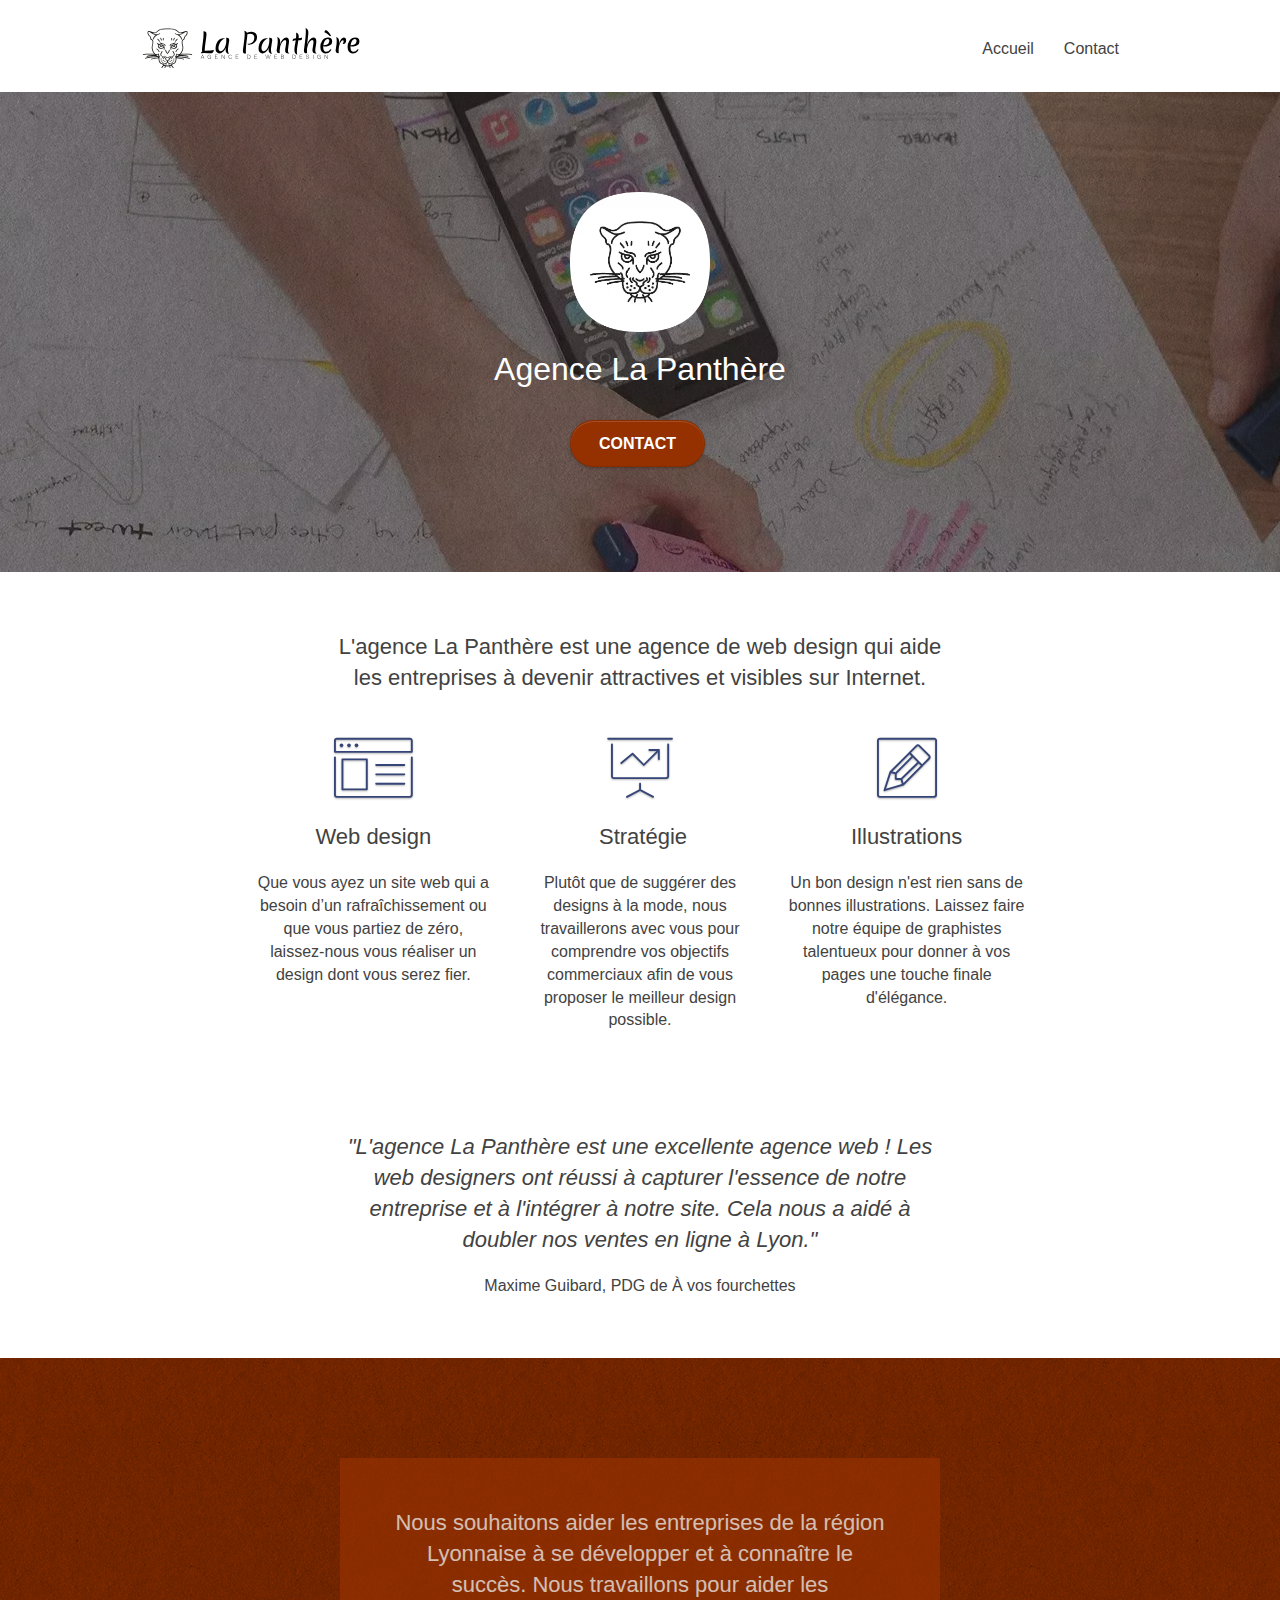
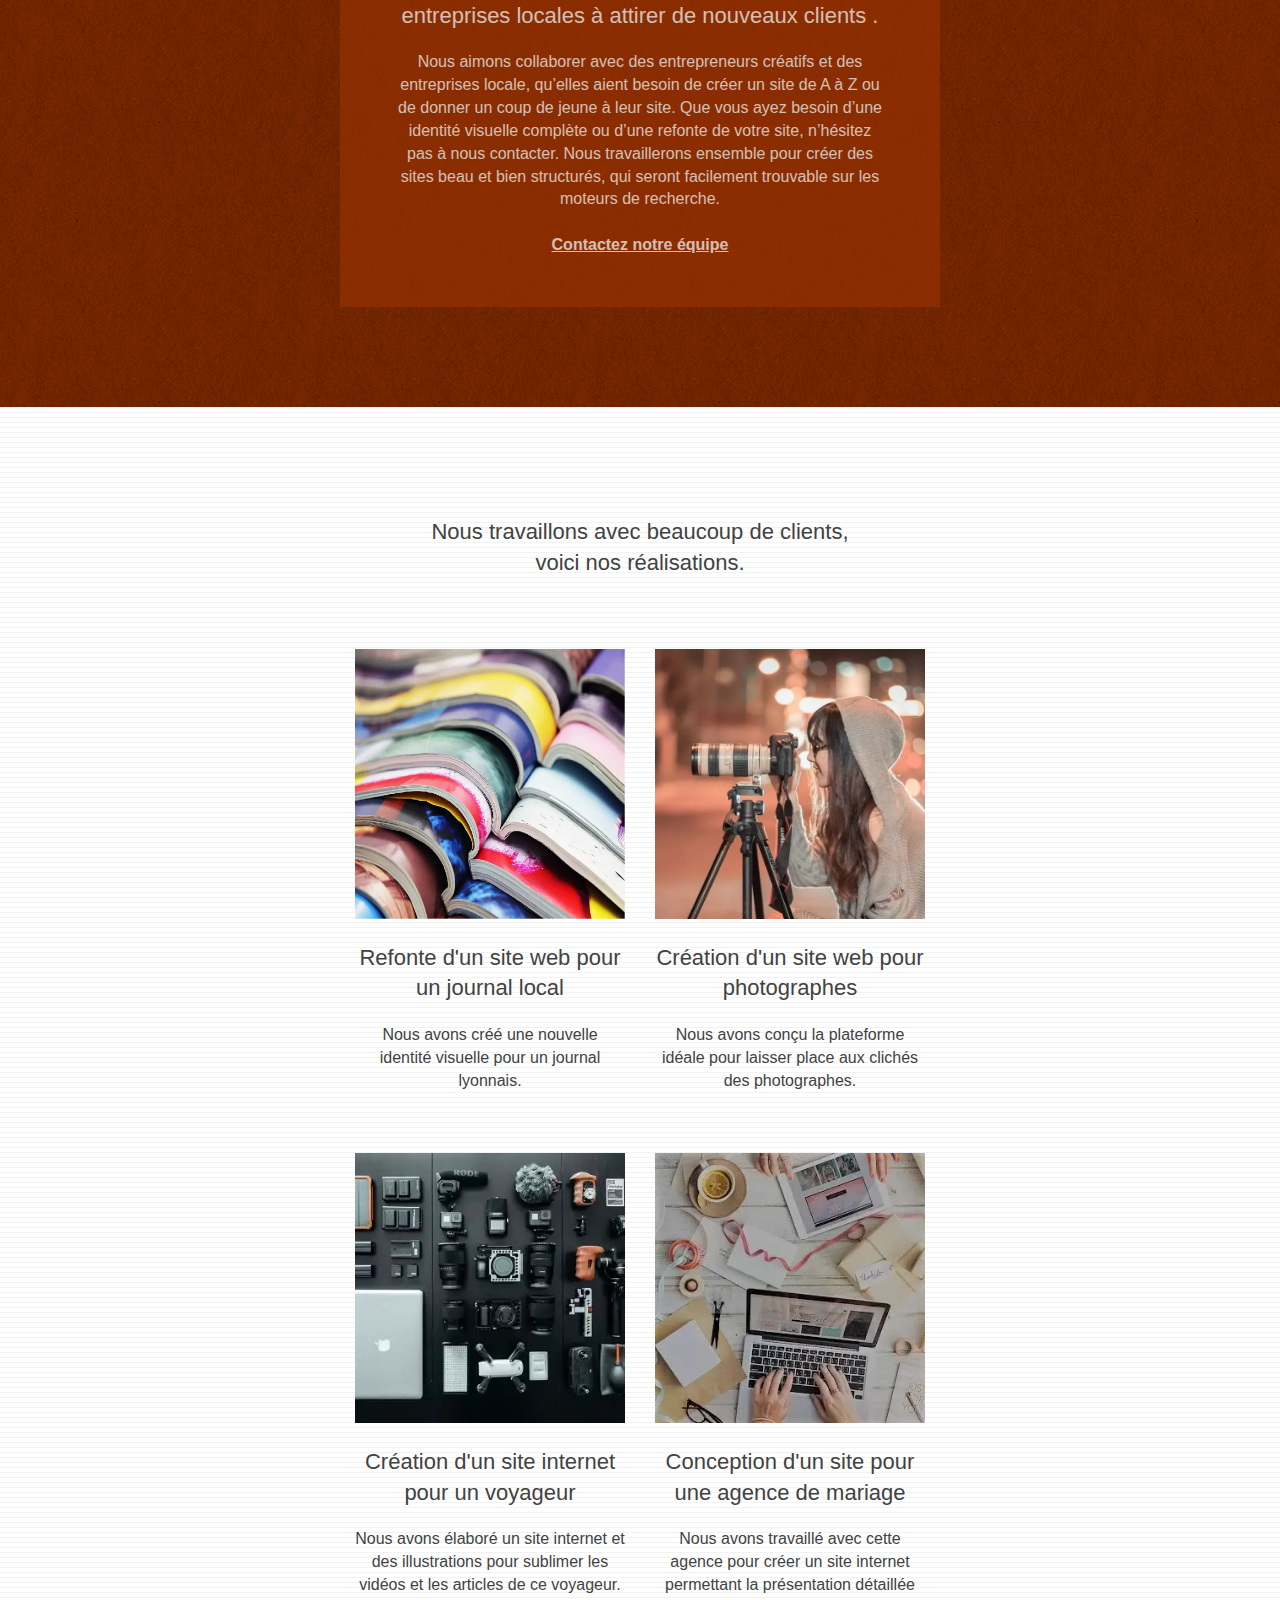
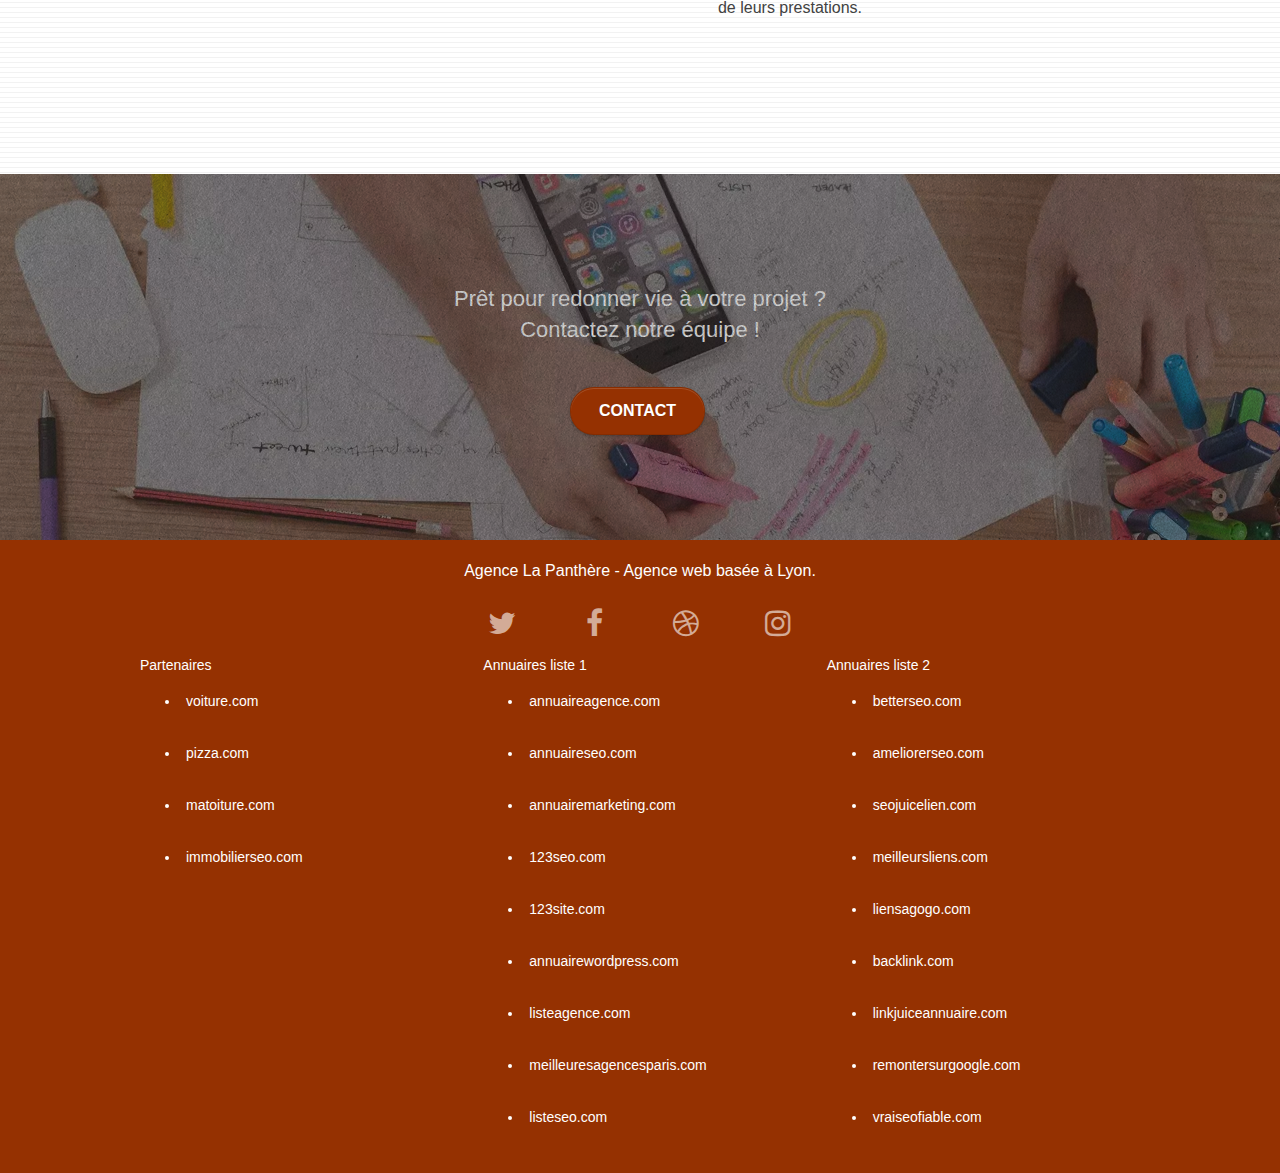
<file: index.html>
<!doctype html>
<html lang="fr">
<head>
    <meta charset="utf-8">
    <meta name="keywords" content="seo, google, site web, site internet, agence design paris, agence design, agence design,agence design,agence design,agence design,agence design,agence design,agence design,agence design">
    <meta name="description" content="L'agence La Panthère est une agence de web design qui aide les entreprises à devenir attractives et visibles sur Internet.">
    <meta name="viewport" content="width=device-width, initial-scale=1.0, viewport-fit=cover">
    <link rel="shortcut icon" type="image/png" href="favicon.jpg">
    
	<link rel="stylesheet preload" as="style" type="text/css" href="./css/bootstrap.min.css">
	<link rel="stylesheet preload" as="style" type="text/css" href="style.css">
	<link rel="stylesheet" type="text/css" href="./css/font-awesome.css">
	<link rel="stylesheet" type="text/css" href="./css/et-line.css">
	
    <script src="https://ajax.googleapis.com/ajax/libs/jquery/2.2.4/jquery.min.js" defer></script>
	<script src="https://cdnjs.cloudflare.com/ajax/libs/twitter-bootstrap/3.4.1/js/bootstrap.min.js" defer integrity="sha512-oBTprMeNEKCnqfuqKd6sbvFzmFQtlXS3e0C/RGFV0hD6QzhHV+ODfaQbAlmY6/q0ubbwlAM/nCJjkrgA3waLzg==" crossorigin="anonymous" referrerpolicy="no-referrer"></script>
	<script src="./js/blocs.min.js" defer></script>
	<script src="./js/jquery.touchSwipe.min.js" defer></script>
	<script src="./js/gmaps.min.js" defer></script>

    <title>La Panthère</title>
    
<!-- Analytics -->
 
<!-- Analytics END -->
    
</head>
<body>
<!-- Principal conteneur -->
<main class="page-container">
    
<!-- bloc-0 -->
<header class="bloc bgc-white l-bloc " id="bloc-0">
	<div class="container bloc-sm">

		<nav class="navbar row">
			<div class="navbar-header">
				<a aria-label="logo page accueil" class="navbar-brand" href="index.html"><img src="img/agence-la-panthere-monochrome.svg" alt="paris web design logo agence web meilleure agence" width="220" height="40" /></a>
				<button id="nav-toggle" type="button" class="ui-navbar-toggle navbar-toggle" data-toggle="collapse" data-target=".navbar-1">
					<span class="sr-only">Toggle navigation</span><span class="icon-bar"></span><span class="icon-bar"></span><span class="icon-bar"></span>
				</button>
			</div>
			<div class="collapse navbar-collapse navbar-1 special-dropdown-nav">
				<ul class="site-navigation nav navbar-nav">
					<li>
						<a tabindex="0" aria-label="page principal" href="index.html">Accueil</a>
					</li>
					<li>
						<a tabindex="0" aria-label="page contact" href="page2.html">Contact</a>
					</li>
				</ul>
			</div>
		</nav>
	</div>
</header>
<!-- bloc-0 END -->

<!-- bloc-1-presentation -->
<section class="bloc bgc-dark-slate-blue bg-banniere d-bloc bg-t-edge bloc-bg-texture texture-paper b-parallax" id="bloc-1-hero">
	<div class="container bloc-lg">
		<div class="row tight-width-whitespace">
			<div class="col-sm-12">
				<img src="img/logo.webp" class="center-block image-resize-mode" width="140" height="140" alt="Agence La Panthère, agence web paris, création logo paris" />
				<h1 class="text-center hero-bloc-text tc-white ">
					Agence La Panthère
				</h1>
				<div class="text-center">
					<a tabindex="0" aria-label="page contact" href="page2.html" class="btn btn-lg btn-clean btn-rd cta-hero btn-atomic-tangerine" id="cta-hero">Contact</a>
				</div>
			</div>
		</div>
	</div>
</section>
<!-- bloc-1-presentation END -->

<!-- bloc-2-services -->
<div class="bloc bgc-white l-bloc" id="bloc-2-services">
	<article class="container bloc-md">
		<div class="row">
			<div class="col-sm-12 text-center">
				<h2 tabindex="0" class="mg-md text-center">L'agence La Panthère est une agence de web design qui aide<br> les entreprises à devenir attractives et visibles sur Internet.</h2>
			</div>
		</div>
		<div class="row voffset-lg med-width-whitespace">
			<div class="col-sm-4">
				<div class="text-center">
					<span class="et-icon-browser sm-shadow icon-dark-slate-blue icons icon-lg"></span>
				</div>
				<h2 class="mg-md text-center">
					Web design
				</h2>
				<p class="text-center ">
					Que vous ayez un site web qui a besoin d&rsquo;un rafraîchissement ou que vous partiez de zéro, laissez-nous vous réaliser un design dont vous serez fier.
				</p>
			</div>
			<div class="col-sm-4">
				<div class="text-center">
					<span class="et-icon-presentation sm-shadow icon-dark-slate-blue icons icon-lg"></span>
				</div>
				<h2 class="mg-md text-center">
					&nbsp;Stratégie
				</h2>
				<p class="text-center ">
					Plutôt que de suggérer des designs à la mode, nous travaillerons avec vous pour comprendre vos objectifs commerciaux afin de vous proposer le meilleur design possible.<br>
				</p>
			</div>
			<div class="col-sm-4">
				<div class="text-center">
					<span class="et-icon-edit sm-shadow icon-dark-slate-blue icons icon-lg"></span>
				</div>
				<h2 class="mg-md text-center">
					Illustrations
				</h2>
				<p class="text-center ">
					Un bon design n'est rien sans de bonnes illustrations. Laissez faire notre équipe de graphistes talentueux pour donner à vos pages une touche finale d'élégance.
				</p>
			</div>
		</div>
		<div class="row voffset-lg voffset">
			<div class="col-xs-12 col-md-8 col-md-offset-2 text-center">
				<h2 tabindex="0" class="mg-md text-center"><i>"L'agence La Panthère est une excellente agence web ! Les <br> web designers ont réussi à capturer l'essence de notre <br> entreprise et à l'intégrer à notre site. Cela nous a aidé à <br> doubler nos ventes en ligne à Lyon."</i></h2>
				<p class="text-center">Maxime Guibard, PDG de À vos fourchettes</p>
			</div>
		</div>
	</article>
</div>
<!-- bloc-2-services END -->

<!-- bloc-3-what-i-do -->
<div class="bloc tc-white bgc-atomic-tangerine bg-presentation d-bloc bloc-bg-texture texture-paper b-parallax" id="bloc-3-what-i-do">
	<article class="container bloc-lg">
		<div class="row tight-width-whitespace black-background">
			<div class="col-sm-12">
				<h2 tabindex="0" class="mg-md text-center tc-white">
					Nous souhaitons aider les entreprises de la région Lyonnaise à se développer et à connaître le succès. Nous travaillons pour aider les entreprises locales à attirer de nouveaux clients .<br>
				</h2>
				<p class="text-center white">
					Nous aimons collaborer avec des entrepreneurs créatifs et des entreprises locale, qu’elles aient besoin de créer un site de A à Z ou de donner un coup de jeune à leur site. Que vous ayez besoin d’une identité visuelle complète ou d’une refonte de votre site, n’hésitez pas à nous contacter. Nous travaillerons ensemble pour créer des sites beau et bien structurés, qui seront facilement trouvable sur les moteurs de recherche. <br><br><a tabindex="0" aria-label="page contact" class="ltc-white bold-link" href="page2.html">Contactez notre équipe</a><br>
				</p>
			</div>
		</div>
	</article>
</div>
<!-- bloc-3-what-i-do END -->

<!-- bloc-4-portfolio -->
<div class="bloc bgc-white bg-lines-h2-bg bg-repeat l-bloc" id="bloc-4-portfolio">
	<article class="container bloc-lg">
		<div class="row">
			<div class="col-sm-12 text-center">
				<h2 tabindex="0" class="mg-md text-center">Nous travaillons avec beaucoup de clients, <br> voici nos réalisations.</h2>
			</div>
		</div>
		<div class="row tight-width-whitespace portfolio-row">
			<div class="col-sm-6">
				<a tabindex="0" aria-label="img1" href="#" data-lightbox="img/1.webp" data-gallery-id="gallery-1" data-caption="Refonte d'un site web pour un journal local" data-frame="snapshot-lb"><img src="img/1.webp" width="1000" height="1000" alt="paris web design logo agence web meilleure agence et refonte site web journal" class="img-responsive portfolio-thumb" /></a>
				<h2 class="mg-md text-center">
					Refonte d'un site web pour un journal local
				</h2>
				<p class="text-center">
					Nous avons créé une nouvelle identité visuelle pour un journal lyonnais.
				</p>
			</div>
			<div class="col-sm-6">
				<a tabindex="0" aria-label="img2" href="#" data-lightbox="img/2.webp" data-gallery-id="gallery-1" data-caption="Création d'un site web pour photographes" data-frame="snapshot-lb"><img src="img/2.webp" width="1000" height="1000" class="img-responsive portfolio-thumb" alt="paris web design logo agence web meilleure agence, Création d'un site web pour photographes" /></a>
				<h2 class="mg-md text-center">
					Création d'un site web pour photographes
				</h2>
				<p class="text-center">
					Nous avons conçu la plateforme idéale pour laisser place aux clichés des photographes.
				</p>
			</div>
		</div>
		<div class="row tight-width-whitespace portfolio-row">
			<div class="col-sm-6">
				<a tabindex="0" aria-label="img3" href="#" data-lightbox="img/3.webp" data-gallery-id="gallery-1" data-caption="Création d'un site internet pour un voyageur" data-frame="snapshot-lb"><img src="img/3.webp" width="1000" height="1000" class="img-responsive portfolio-thumb" alt="paris web design logo agence web meilleure agence, Création d'un site web pour voyageur"/></a>
				<h2 class="mg-md text-center">
					Création d'un site internet pour un voyageur
				</h2>
				<p class="text-center">
					Nous avons élaboré un site internet et des illustrations pour sublimer les vidéos et les articles de ce voyageur.
				</p>
			</div>
			<div class="col-sm-6">
				<a tabindex="0" aria-label="img4" href="#" data-lightbox="img/4.webp" data-gallery-id="gallery-1" data-caption="Conception d'un site pour une agence de mariage" data-frame="snapshot-lb"><img src="img/4.webp" width="1000" height="1000" class="img-responsive portfolio-thumb" alt="paris web design logo agence web meilleure agence, Création d'un site web pour agence de mariage" /></a>
				<h2 class="mg-md text-center">
					Conception d'un site pour une agence de mariage
				</h2>
				<p class="text-center">
					Nous avons travaillé avec cette agence pour créer un site internet permettant la présentation détaillée de leurs prestations.
				</p>
			</div>
		</div>
	</article>
</div>
<!-- bloc-4-portfolio END -->

<!-- bloc-5-cta -->
<div class="bloc bgc-dark-slate-blue bg-banniere d-bloc bloc-bg-texture texture-paper" id="bloc-5-cta">
	<article class="container bloc-lg">
		<div class="row">
			<h2 tabindex="0" class="mg-md text-center tc-white">
				Prêt pour redonner vie à votre projet ?<br>Contactez notre équipe !
			</h2>
			<div class="col-sm-12 text-center">
				<a tabindex="0" aria-label="Page Contact" href="page2.html" class="btn btn-atomic-tangerine btn-clean btn-rd btn-lg cta-hero">Contact</a>
			</div>
		</div>
	</article>
</div>
<!-- bloc-5-cta END -->

<!-- Footer - bloc-8 -->
<footer class="bloc bgc-atomic-tangerine d-bloc" id="bloc-8">
	<div class="container bloc-sm">
		<div class="row">
			<div class="col-sm-12">
				<p tabindex="0" class="text-center white">
					Agence La Panthère - Agence web basée à Lyon.<br>
				</p>
				<div class="row row-no-gutters social">
					<div class="col-sm-3">
						<div class="text-center">
							<a tabindex="0" class="social" aria-label="twitter" href="twitter.com"><span class="fa fa-twitter icon-md"></span></a>
						</div>
					</div>
					<div class="col-sm-3">
						<div class="text-center">
							<a tabindex="0" class="social" aria-label="facebook" href="facebook.com"><span class="fa fa-facebook icon-md"></span></a>
						</div>
					</div>
					<div class="col-sm-3">
						<div class="text-center">
							<a tabindex="0" class="social" aria-label="dribbble" href="dribbble.com"><span class="fa fa-dribbble icon-md"></span></a>
						</div>
					</div>
					<div class="col-sm-3">
						<div class="text-center">
							<a tabindex="0" class="social" aria-label="instagram" href="instagram.com"><span class="fa fa-instagram icon-md"></span></a>
						</div>
					</div>
				</div>
				<div class="row">
					<div class="col-sm-4">
						Partenaires
						<ul>
							<li tabindex="0" class="padding"><a class="white" aria-label="voiture" href="voiture.com">voiture.com</a></li>
							<li tabindex="0" class="padding"><a class="white" aria-label="pizza" href="pizza.com">pizza.com</a></li>
							<li tabindex="0" class="padding"><a class="white" aria-label="matoiture" href="matoiture.com">matoiture.com</a></li>
							<li tabindex="0" class="padding"><a class="white" aria-label="immobilierseo" href="immobilierseo.com">immobilierseo.com</a></li>
						</ul>		
					</div>
					<div class="col-sm-4">
						Annuaires liste 1
						<ul>
							<li tabindex="0" class="padding"><a class="white" aria-label="annuaireagence" href="annuaireagence.com">annuaireagence.com</a></li>
							<li tabindex="0" class="padding"><a class="white" aria-label="annuaireseo" href="annuaireseo.com">annuaireseo.com</a></li>
							<li tabindex="0" class="padding"><a class="white" aria-label="annuairemarketing" href="annuairemarketing.com">annuairemarketing.com</a></li>
							<li tabindex="0" class="padding"><a class="white" aria-label="123seoture" href="123seoture.com">123seo.com</a></li>
							<li tabindex="0" class="padding"><a class="white" aria-label="123site" href="123site.com">123site.com</a></li>
							<li tabindex="0" class="padding"><a class="white" aria-label="annuairewordpress" href="annuairewordpress.com">annuairewordpress.com</a></li>
							<li tabindex="0" class="padding"><a class="white" aria-label="listeagence" href="listeagence.com">listeagence.com</a></li>
							<li tabindex="0" class="padding"><a class="white" aria-label="meilleuresagencesparis" href="meilleuresagencesparis.com">meilleuresagencesparis.com</a></li>
							<li tabindex="0" class="padding"><a class="white" aria-label="listeseo" href="listeseo.com">listeseo.com</a></li>
						</ul>
					</div>
					<div class="col-sm-4">
						Annuaires liste 2
						<ul>
							<li tabindex="0" class="padding"><a class="white" aria-label="betterseo" href="betterseo.com">betterseo.com</a></li>
							<li tabindex="0" class="padding"><a class="white" aria-label="ameliorerseo" href="ameliorerseo.com">ameliorerseo.com</a></li>
							<li tabindex="0" class="padding"><a class="white" aria-label="seojuicelien" href="seojuicelien.com">seojuicelien.com</a></li>
							<li tabindex="0" class="padding"><a class="white" aria-label="meilleursliens" href="meilleursliens.com">meilleursliens.com</a></li>
							<li tabindex="0" class="padding"><a class="white" aria-label="liensagogo" href="liensagogo.com">liensagogo.com</a></li>
							<li tabindex="0" class="padding"><a class="white" aria-label="backlink" href="backlink.com">backlink.com</a></li>
							<li tabindex="0" class="padding"><a class="white" aria-label="linkjuiceannuaire" href="linkjuiceannuaire.com">linkjuiceannuaire.com</a></li>
							<li tabindex="0" class="padding"><a class="white" aria-label="remontersurgoogle" href="remontersurgoogle.com">remontersurgoogle.com</a></li>
							<li tabindex="0" class="padding"><a class="white" aria-label="vraiseofiable" href="vraiseofiable.com">vraiseofiable.com</a></li>
						</ul>
					</div>
				</div>
			</div>
		</div>
	</div>
</footer>
<!-- Footer - bloc-8 END -->

</main>
<!-- Principal conteneur END -->
    

</body>
</html>
</file>
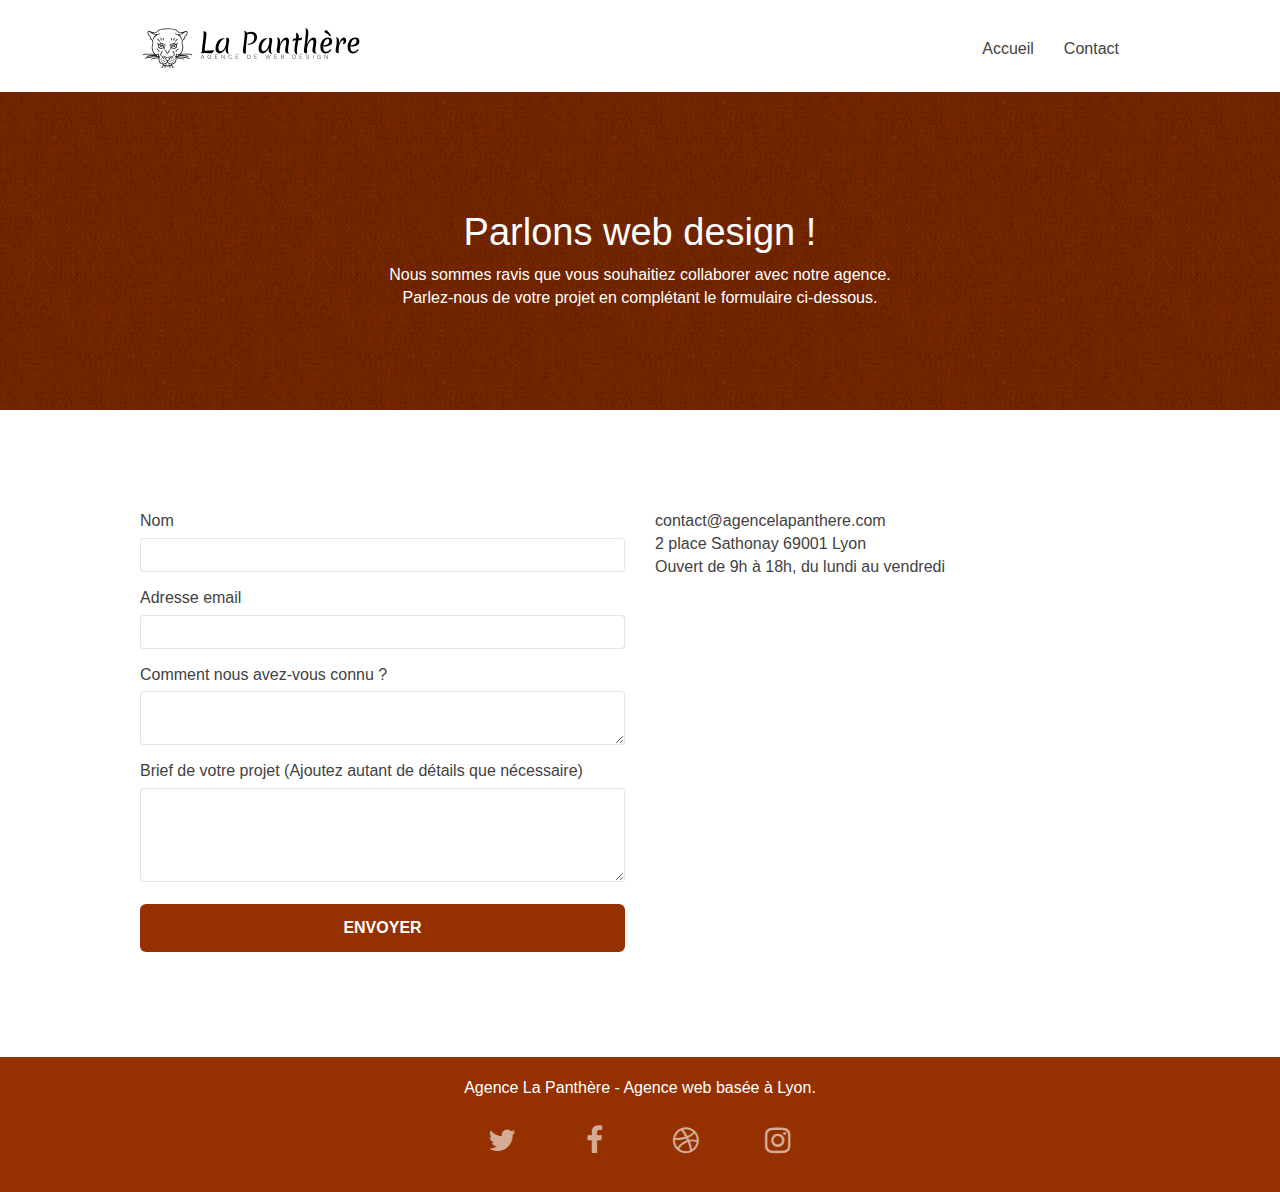
<file: page2.html>
<!doctype html>
<html lang="fr">
<head>
    <meta charset="utf-8">
    <meta name="keywords" content="seo, google, site web, site internet, agence design paris, agence design, agence design,agence design,agence design,agence design,agence design,agence design,agence design,agence design">
    <meta name="description" content="L'agence La Panthère est une agence de web design qui aide les entreprises à devenir attractives et visibles sur Internet.">
    <meta name="viewport" content="width=device-width, initial-scale=1.0, viewport-fit=cover">
    <link rel="shortcut icon" type="image/png" href="favicon.jpg">
    
	<link rel="stylesheet preload" as="style" type="text/css" href="./css/bootstrap.min.css">
	<link rel="stylesheet preload" as="style" type="text/css" href="style.css">
	<link rel="stylesheet" type="text/css" href="./css/font-awesome.css">
	<link rel="stylesheet" type="text/css" href="./css/et-line.css">	
    
    <script src="https://ajax.googleapis.com/ajax/libs/jquery/2.2.4/jquery.min.js" defer></script>
	<script src="https://cdnjs.cloudflare.com/ajax/libs/twitter-bootstrap/3.4.1/js/bootstrap.min.js" integrity="sha512-oBTprMeNEKCnqfuqKd6sbvFzmFQtlXS3e0C/RGFV0hD6QzhHV+ODfaQbAlmY6/q0ubbwlAM/nCJjkrgA3waLzg==" crossorigin="anonymous" referrerpolicy="no-referrer" defer></script>
	<script src="./js/blocs.min.js" defer></script>
	<script src="./js/jqBootstrapValidation.min.js" defer></script>
	<script src="./js/formHandler.min.js" defer></script>
    
	<title>Contact La Panthère</title>

    
<!-- Analytics -->
 
<!-- Analytics END -->
    
</head>
<body>
<!-- Principal conteneur -->
<main class="page-container">
    
<!-- bloc-0 -->
<header class="bloc bgc-white l-bloc " id="bloc-0">
	<div class="container bloc-sm">
		<nav class="navbar row">
			<div class="navbar-header">
				<a aria-label="page principal" class="navbar-brand" href="index.html"><img src="img/agence-la-panthere-monochrome.svg" alt="atlanta web design logo" width="220" height="40" /></a>
				<button id="nav-toggle" type="button" class="ui-navbar-toggle navbar-toggle" data-toggle="collapse" data-target=".navbar-1">
					<span class="sr-only">Toggle navigation</span><span class="icon-bar"></span><span class="icon-bar"></span><span class="icon-bar"></span>
				</button>
			</div>
			<div class="collapse navbar-collapse navbar-1 special-dropdown-nav">
				<ul class="site-navigation nav navbar-nav">
					<li>
						<a tabindex="0" aria-label="page principal" href="index.html">Accueil</a>
					</li>
					<li>
						<a tabindex="0" aria-label="page contact" href="page2.html">Contact</a>
					</li>
				</ul>
			</div>
		</nav>
	</div>
</header>
<!-- bloc-0 END -->

<!-- bloc-6 -->
<div class="bloc bg-dots-bg bg-repeat bgc-atomic-tangerine d-bloc bloc-bg-texture texture-paper" id="bloc-6">
	<article class="container bloc-lg">
		<div class="row">
			<div class="col-sm-12">
				<h1 tabindex="0" class="text-center hero-bloc-text tc-white">
					Parlons web design !
				</h1>
				<p class="text-center mg-lg tc-white tight-width-whitespace">
					Nous sommes ravis que vous souhaitiez collaborer avec notre agence.<br>
					Parlez-nous de votre projet en complétant le formulaire ci-dessous.
				</p>
			</div>
		</div>
	</article>
</div>
<!-- bloc-6 END -->

<!-- bloc-7 -->
<div class="bloc bgc-white l-bloc" id="bloc-7">
	<div class="container bloc-lg">
		<div class="row">
			<div class="col-sm-6">
				<form method="post" action="traitement.php" id="form_1" novalidate>
					<div tabindex="0" class="form-group">
						<p>
							<label for="name">Nom</label> 
							<input type="text" name="name" id="name" class="form-control" required />
						</p>
					</div>
					<div tabindex="0" class="form-group">
						<p>
							<label for="email">Adresse email</label>
							<input name="email" id="email" class="form-control" type="email" required />
						</p>	
					</div>
					<div tabindex="0" class="form-group">
						<p>
							<label for="input_504">Comment nous avez-vous connu ?</label>
							<textarea name="input_504" class="form-control" required id="input_504"></textarea>
						</p>
					</div>
					<div tabindex="0" class="form-group">
						<p>
							<label for="message">Brief de votre projet (Ajoutez autant de détails que nécessaire)</label>
							<textarea name="message" id="message" class="form-control" rows="4" cols="50" required></textarea>
						</p>
					</div> 
					<button tabindex="0" class="bloc-button btn btn-lg btn-block cta-hero btn-atomic-tangerine" type="submit">
						Envoyer
					</button>
				</form>
			</div>
			<div class="col-sm-6">
				<p>
					contact@agencelapanthere.com<br>2 place Sathonay 69001 Lyon<br>Ouvert de 9h à 18h, du lundi au vendredi<br>
				</p>
			</div>
		</div>
	</div>
</div>
<!-- bloc-7 END -->

<!-- ScrollToTop Button -->
<a class="bloc-button btn btn-d scrollToTop" href="page2.html" aria-label="return top"><span class="fa fa-chevron-up white"></span></a>
<!-- ScrollToTop Button END-->


<!-- Footer - bloc-8 -->
<footer class="bloc bgc-atomic-tangerine d-bloc" id="bloc-8">
	<div class="container bloc-sm">
		<div class="row">
			<div class="col-sm-12">
				<p tabindex="0" class="text-center white">
					Agence La Panthère - Agence web basée à Lyon.<br>
				</p>
				<div class="row row-no-gutters social">
					<div class="col-sm-3">
						<div class="text-center">
							<a tabindex="0" class="social" aria-label="twitter" href="index.html"><span class="fa fa-twitter icon-md"></span></a>
						</div>
					</div>
					<div class="col-sm-3">
						<div class="text-center">
							<a tabindex="0" class="social" aria-label="facebook" href="index.html"><span class="fa fa-facebook icon-md"></span></a>
						</div>
					</div>
					<div class="col-sm-3">
						<div class="text-center">
							<a tabindex="0" class="social" aria-label="dribbble" href="index.html"><span class="fa fa-dribbble icon-md"></span></a>
						</div>
					</div>
					<div class="col-sm-3">
						<div class="text-center">
							<a tabindex="0" class="social" aria-label="instagram" href="index.html"><span class="fa fa-instagram icon-md"></span></a>
						</div>
					</div>
				</div>
			</div>
		</div>
	</div>
</footer>
<!-- Footer - bloc-8 END -->

</main>
<!-- Principal conteneur END -->
    

</body>
</html>
</file>
<file: style.css>
body{
    margin: 0;
    padding: 0;
    background: #FFF;
    overflow-x: hidden;
    -webkit-font-smoothing: antialiased;
    -moz-osx-font-smoothing: grayscale;
}

a,
button {
    transition: all .3s ease-in-out;
    outline: none!important;
}

a:hover {
    text-decoration: none;
    cursor: pointer;
}

#page-loading-blocs-notifaction {
    position: fixed;
    top: 0;
    bottom: 0;
    width: 100%;
    z-index: 100000;
    background: #FFFFFF url("img/pageload-spinner.gif") no-repeat center center;
}

.bloc {
    width: 100%;
    clear: both;
    background: 50% 50% no-repeat;
    padding: 0 50px;
    -webkit-background-size: cover;
    -moz-background-size: cover;
    -o-background-size: cover;
    background-size: cover;
    position: relative;
}

.bloc .container {
    padding-left: 0;
    padding-right: 0;
}

.bloc-lg {
    padding: 100px 50px;
}

.bloc-md {
    padding: 50px;
}

.bloc-sm {
    padding: 20px 50px;
}

.bg-center,
.bg-l-edge,
.bg-r-edge,
.bg-t-edge,
.bg-b-edge,
.bg-tl-edge,
.bg-bl-edge,
.bg-tr-edge,
.bg-br-edge,
.bg-repeat {
    -webkit-background-size: auto!important;
    -moz-background-size: auto!important;
    -o-background-size: auto!important;
    background-size: auto!important;
}

.bg-repeat {
    background: repeat;
}

.bg-t-edge {
    background: top no-repeat;
}

.bloc-bg-texture::before {
    content: "";
    background-size: 2px 2px;
    position: absolute;
    top: 0;
    bottom: 0;
    left: 0;
    right: 0;
}

.texture-paper::before {
    background: url("img/texture-paper.webp");
    background-size: 280px 280px;
}

.b-parallax {
    background-attachment: fixed;
}

.d-bloc {
    color: rgba(255, 255, 255, 1);
}

.d-bloc button:hover {
    color: rgba(255, 255, 255, 1);
}

.d-bloc .icon-round,
.d-bloc .icon-square,
.d-bloc .icon-rounded,
.d-bloc .icon-semi-rounded-a,
.d-bloc .icon-semi-rounded-b {
    border-color: rgba(255, 255, 255, .9);
}

.d-bloc .divider-h span {
    border-color: rgba(255, 255, 255, .2);
}

.d-bloc .a-btn,
.d-bloc .navbar a,
.d-bloc .navbar-brand,
.d-bloc a .icon-sm,
.d-bloc a .icon-md,
.d-bloc a .icon-lg,
.d-bloc a .icon-xl,
.d-bloc h1 a,
.d-bloc h2 a,
.d-bloc h3 a,
.d-bloc h4 a,
.d-bloc h5 a,
.d-bloc h6 a,
.d-bloc p a {
    color: rgba(255, 255, 255, .6);
}

.d-bloc .a-btn:hover,
.d-bloc .navbar a:hover,
.d-bloc .navbar-brand:hover,
.d-bloc a:hover .icon-sm,
.d-bloc a:hover .icon-md,
.d-bloc a:hover .icon-lg,
.d-bloc a:hover .icon-xl,
.d-bloc h1 a:hover,
.d-bloc h2 a:hover,
.d-bloc h3 a:hover,
.d-bloc h4 a:hover,
.d-bloc h5 a:hover,
.d-bloc h6 a:hover,
.d-bloc p a:hover {
    color: rgba(255, 255, 255, 1);
}

.d-bloc .navbar-toggle .icon-bar {
    background: rgba(255, 255, 255, 1);
}

.d-bloc .btn-wire,
.d-bloc .btn-wire:hover {
    color: rgba(255, 255, 255, 1);
    border-color: rgba(255, 255, 255, 1);
}

.d-bloc .panel {
    color: rgba(0, 0, 0, .5);
}

.d-bloc .panel button:hover {
    color: rgba(0, 0, 0, .7);
}

.d-bloc .panel icon {
    border-color: rgba(0, 0, 0, .7);
}

.d-bloc .panel .divider-h span {
    border-color: rgba(0, 0, 0, .1);
}

.d-bloc .panel .a-btn {
    color: rgba(0, 0, 0, .6);
}

.d-bloc .panel .a-btn:hover {
    color: rgba(0, 0, 0, 1);
}

.d-bloc .panel .btn-wire,
.d-bloc .panel .btn-wire:hover {
    color: rgba(0, 0, 0, .7);
    border-color: rgba(0, 0, 0, .3);
}

.d-bloc .panel,
.l-bloc {
    color: rgba(0, 0, 0, .5);
}

.d-bloc .panel button:hover,
.l-bloc button:hover {
    color: rgba(0, 0, 0, .7);
}

.l-bloc .icon-round,
.l-bloc .icon-square,
.l-bloc .icon-rounded,
.l-bloc .icon-semi-rounded-a,
.l-bloc .icon-semi-rounded-b {
    border-color: rgba(0, 0, 0, .7);
}

.d-bloc .panel .divider-h span,
.l-bloc .divider-h span {
    border-color: rgba(0, 0, 0, .1);
}

.d-bloc .panel .a-btn,
.l-bloc .a-btn,
.l-bloc .navbar a,
.l-bloc .navbar-brand,
.l-bloc a .icon-sm,
.l-bloc a .icon-md,
.l-bloc a .icon-lg,
.l-bloc a .icon-xl,
.l-bloc h1 a,
.l-bloc h2 a,
.l-bloc h3 a,
.l-bloc h4 a,
.l-bloc h5 a,
.l-bloc h6 a,
.l-bloc p a {
    color: rgba(0, 0, 0, .6);
}

.d-bloc .panel .a-btn:hover,
.l-bloc .a-btn:hover,
.l-bloc .navbar a:hover,
.l-bloc .navbar-brand:hover,
.l-bloc a:hover .icon-sm,
.l-bloc a:hover .icon-md,
.l-bloc a:hover .icon-lg,
.l-bloc a:hover .icon-xl,
.l-bloc h1 a:hover,
.l-bloc h2 a:hover,
.l-bloc h3 a:hover,
.l-bloc h4 a:hover,
.l-bloc h5 a:hover,
.l-bloc h6 a:hover,
.l-bloc p a:hover {
    color: rgba(0, 0, 0, 1);
}

.l-bloc .navbar-toggle .icon-bar {
    color: rgba(0, 0, 0, .6);
}

.d-bloc .panel .btn-wire,
.d-bloc .panel .btn-wire:hover,
.l-bloc .btn-wire,
.l-bloc .btn-wire:hover {
    color: rgba(0, 0, 0, .7);
    border-color: rgba(0, 0, 0, .3);
}

.voffset {
    margin-top: 30px;
}

.voffset-lg {
    margin-top: 80px;
}

.row-no-gutters {
    margin-right: 0;
    margin-left: 0;
}

.row.row-no-gutters > [class^="col-"],
.row.row-no-gutters > [class*=" col-"] {
    padding-right: 0;
    padding-left: 0;
}

#bloc-1-hero h1 {
    font-size: 32px;
}

.navbar {
    margin-bottom: 0;
    z-index: 1;
}

.navbar-brand {
    height: auto;
    padding: 3px 15px;
    font-size: 25px;
    font-weight: normal;
    font-weight: 600;
    line-height: 44px;
}

.navbar-brand img {
    max-height: 200px;
    margin: 0 5px 0 0;
    display: inline;
}

.navbar-brand img[src$=svg] {
    min-width: 100px;
}

.nav-center .navbar-brand img {
    margin: 0;
    max-width: 100%;
    height: auto;
}

.navbar .nav {
    display: flex;
    padding-top: 2px;
    float: right;
    z-index: 1;
}

.nav > li {
    float: left;
    margin-top: 4px;
    font-size: 16px;
}

.navbar-nav .open .dropdown-menu > li > a {
    text-align: inherit;
}

.nav > li a:hover,
.nav > li a:focus {
    background: transparent;
}

.navbar-toggle {
    margin: 10px 10px 0 0;
    border: 0px;
}

.navbar-toggle:hover {
    background: transparent!important;
}

.navbar-toggle .icon-bar {
    background-color: rgba(0, 0, 0, .5);
    width: 26px;
}

.nav-invert .navbar .nav {
    float: left;
}

.nav-invert .navbar-header,
.nav-invert .navbar-brand {
    float: right;
    position: relative;
    z-index: 2;
}

.padding{
    padding: 16px 6px;
}
@media (min-width: 768px) {
    .site-navigation {
        position: absolute;
        top: 50%;
        right: 20px;
        transform: translate(0, -50%);
        -webkit-transform: translateY(-50%);
    }
    .nav > li .dropdown-menu a,
    .nav > li .dropdown-menu a:hover {
        color: #484848;
    }
    .nav-invert .site-navigation {
        left: 0;
        right: 0;
    }
    .nav-center {
        text-align: center;
    }
    .nav-center .navbar-header {
        width: 100%;
    }
    .nav-center .navbar-header,
    .nav-center .navbar-brand,
    .nav-center .nav > li {
        float: none;
        display: inline-block;
    }
    .nav-center .site-navigation {
        position: relative;
        width: 100%;
        right: 0;
        margin-right: 0px;
        margin-top: 20px;
    }
    .nav-center.mini-nav .navbar-toggle {
        float: none;
        margin: 10px auto 0;
    }
}

.nav > li > .dropdown a {
    background: none!important;
    display: block;
    padding: 14px 15px;
}

nav .caret {
    margin: 0 5px;
}

.dropdown-menu .dropdown-menu {
    top: -8px;
    left: 100%;
}

.dropdown-menu .dropmenu-flow-right {
    top: 100%;
    left: 0;
    margin-left: -1px;
    border-top-left-radius: 0;
    border-top-right-radius: 0;
}

.dropdown-menu .dropdown span {
    border: 4px solid black;
    border-top-color: transparent;
    border-right-color: transparent;
    border-bottom-color: transparent;
    margin: 6px -5px 0 0!important;
    float: right;
}

.mg-md {
    margin-top: 10px;
    margin-bottom: 20px;
}

.mg-lg {
    margin-top: 10px;
    margin-bottom: 40px;
}

.btn {
    margin: 0 5px 5px 0;
}

.btn.pull-right {
    margin: 0 0 5px 5px;
}

.btn-d,
.btn-d:hover,
.btn-d:focus {
    color: #FFF;
    background: rgba(0, 0, 0, .3);
}

button {
    outline: none!important;
}

.btn-rd {
    border-radius: 40px;
}

.btn-clean {
    border: 1px solid rgba(0, 0, 0, .08);
    border-bottom-color: rgba(0, 0, 0, .1);
    text-shadow: 0 1px 0 rgba(0, 0, 1, .1);
    box-shadow: 0 1px 3px rgba(0, 0, 1, .25), inset 0 1px 0 0 rgba(255, 255, 255, .15);
}

.icon-md {
    font-size: 30px!important;
}

.icon-lg {
    font-size: 60px!important;
}

.sm-shadow {
    text-shadow: 0 1px 2px rgba(0, 0, 0, .3);
}

.panel-sq,
.panel-sq .panel-heading,
.panel-sq .panel-footer {
    border-radius: 0;
}

.panel-rd {
    border-radius: 30px;
}

.panel-rd .panel-heading {
    border-radius: 29px 29px 0 0;
}

.panel-rd .panel-footer {
    border-radius: 0 0 29px 29px;
}

.form-control {
    border-color: rgba(0, 0, 0, .1);
    box-shadow: none;
}

.scrollToTop {
    width: 40px;
    height: 40px;
    position: fixed;
    bottom: 20px;
    right: 20px;
    opacity: 0;
    z-index: 500;
    transition: all .3s ease-in-out;
}

.scrollToTop span {
    margin-top: 6px;
}

.showScrollTop {
    font-size: 14px;
    opacity: 1;
}

a[data-lightbox] {
    position: relative;
    display: block;
    text-align: center;
}

a[data-lightbox]:hover::before {
    content: "+";
    font-family: "HelveticaNeue-Light", "Helvetica Neue Light", "Helvetica Neue", Helvetica, Arial;
    font-size: 32px;
    width: 50px;
    height: 50px;
    margin-left: -25px;
    border-radius: 50%;
    background: rgba(0, 0, 0, .6);
    color: #FFF;
    font-weight: 100;
    z-index: 1;
    position: absolute;
    top: 50%;
    transform: translateY(-50%);
    -webkit-transform: translateY(-50%);
}

a[data-lightbox]:hover img {
    opacity: 0.6;
    -webkit-animation-fill-mode: none;
    animation-fill-mode: none;
}

#lightbox-modal {
    display: flex;
    align-items: center;
}

#lightbox-modal .modal-dialog {
    width: 90%;
    max-width: 900px;
    margin: 0 auto 0;
}

#lightbox-modal .modal-dialog img {
    height: auto;
    max-width: 100%;
    margin: 0 auto;
}

.lightbox-caption {
    padding: 20px;
    color: #FFF;
    background: rgba(0, 0, 0, .5);
    position: absolute;
    left: 15px;
    right: 15px;
    bottom: 5px;
}

.close-lightbox {
    color: #FFF;
    font-size: 30px;
    position: absolute;
    top: 20px;
    right: 20px;
    z-index: 20;
    background: rgba(0, 0, 0, .5);
    border: none;
    line-height: 30px;
    padding: 0 9px 5px;
    opacity: 0.3;
}

.close-lightbox:hover,
.next-lightbox:hover,
.prev-lightbox:hover {
    opacity: 1.0;
    color: #FFF;
}

.next-lightbox,
.prev-lightbox {
    font-size: 20px;
    color: rgba(255, 255, 255, .9);
    background: rgba(0, 0, 0, .5);
    transition: all .2s ease-in-out;
    position: absolute;
    top: 45%;
    z-index: 1;
    opacity: 0.4;
}

.next-lightbox {
    padding: 6px 8px 1px 13px;
    right: 25px;
}

.prev-lightbox {
    padding: 6px 13px 1px 10px;
    left: 25px;
}

.snapshot-lb .modal-body {
    padding-bottom: 45px;
}

.snapshot-lb .lightbox-caption {
    padding: 0;
    color: rgba(0, 0, 0, .5);
    background: none;
}

h1,
h2,
h3,
h4,
h5,
h6,
p,
label,
.btn,
a {
    font-family: "helvetica";
    font-weight: 400;
    color:  #424242!important;
}

.container {
    max-width: 1000px;
}

.hero-bloc-text {
    font-size: 38px;
}

.hero-bloc-text-sub {
    font-size: 36px;
}

.statement-bloc-text {
    line-height: 26px;
    font-style: italic;
    font-size: 20px;
    text-align: center;
    font-weight: lighter;
    max-width: 520px;
    margin: auto auto auto auto;
}

p {
    font-size: 16px;
}

.tight-width-whitespace {
    max-width: 600px;
    margin: auto auto auto auto;
}

.h1 {
    font-size: 20px;
    font-family: "Open Sans";
}

.cta-hero {
    margin-top: 22px;
    color: #FFFFFF!important;
    text-transform: uppercase;
    padding: 12px 28px 12px 28px;
    font-size: 16px;
    font-weight: 700;
}

.social {
    max-width: 400px;
    margin: auto auto auto auto;
    padding: 16px 16px;
}

h2 {
    font-size: 22px;
    line-height: 1.4em;
}

h3 {
    font-size: 15px;
    text-transform: uppercase;
    font-weight: 700;
    color: #333333!important;
}

.med-width-whitespace {
    max-width: 800px;
    margin: auto auto auto auto;
    box-shadow: 0px 0px 0px #000000;
}

h1 {
    color: #333333!important;
}

h4 {
    color: #333333!important;
}

.icons {
    margin-bottom: 14px;
    margin-top: 24px;
}

.white {
    color: #fff!important;
}

.portfolio-thumb {
    margin-bottom: 24px;
}

.portfolio-row {
    margin-bottom: 44px;
    margin-top: 50px;
}

.avatar {
    box-shadow: 0px 4px 9px rgba(0, 0, 0, 0.3);
}

.black-background {
    background-color: #953101;
    opacity: 0.7;
    padding: 40px 40px 40px 40px;
}

a:focus{
    border-bottom: 1px solid black;
}

li:focus{
    border-bottom: 1px solid black;
}
h2:focus{
    border-bottom: 1px solid black;
}
h1:focus{
    border-bottom: 1px solid black;
}
div:focus{
    border-bottom: 1px solid black;
}

.bold-link {
    font-weight: 900;
    text-decoration: underline!important;
}

.bgc-white {
    background-color: #FFFFFF;
}

.bgc-dark-slate-blue {
    background-color: #364577;
}

.bgc-atomic-tangerine {
    background-color: #953101;
}

.tc-white {
    color: #fff!important;
}

.btn-atomic-tangerine {
    background: #953101;
    color:  #fff!important;
}

.btn-atomic-tangerine:hover {
    background: #c27956!important;
    color: #FFFFFF!important;
}

.ltc-white {
    color: #FFFFFF!important;
}

.ltc-white:hover {
    color: #cccccc!important;
}

.ltc-atomic-tangerine {
    color: #F3976C!important;
}

.ltc-atomic-tangerine:hover {
    color: #c27956!important;
}

.icon-dark-slate-blue {
    color: #364577!important;
    border-color: #364577!important;
}

.bg-dots-bg {
    background-image: url("img/dots-bg.webp");
}

.bg-lines-h2-bg {
    background-image: url("img/lines-h2-bg.webp");
}

.bg-banniere {
    background-image: url("img/agence-la-panthere.webp");
}

.bg-presentation {
    background-image: url("img/image-de-presentation.webp");
}

@media (max-width: 1024px) {
    .bloc {
        padding-left: 20px;
        padding-right: 20px;
    }
    .bloc.full-width-bloc,
    .bloc-tile-2.full-width-bloc .container,
    .bloc-tile-3.full-width-bloc .container,
    .bloc-tile-4.full-width-bloc .container {
        padding-left: 0;
        padding-right: 0;
    }
}

@media (max-width: 992px) and (min-width: 768px) {
    .navbar .nav {
        max-width: 80%
    }
    .nav-center.navbar .nav {
        max-width: 100%
    }
}

@media only screen and (min-width: 768px) and (max-width: 1024px) and (orientation: landscape) {
    .b-parallax {
        background-attachment: scroll;
    }
}

@media only screen and (min-width: 1024px) and (max-width: 1366px) and (-webkit-min-pixel-ratio: 1.5) {
    .b-parallax {
        background-attachment: scroll;
    }
}

@media (max-width: 991px) {
    .container {
        width: 100%;
    }
    .b-parallax {
        background-attachment: scroll;
    }
    .page-container,
    #hero-bloc {
        overflow-x: hidden;
        position: relative;
    }
    .bloc-group,
    .bloc-group .bloc {
        display: block;
        width: 100%;
    }
    .bloc-fill-screen .fill-bloc-top-edge,
    .bloc-fill-screen .fill-bloc-bottom-edge {
        padding: 0 20px;
    }
}

@media (max-width: 767px) {
    .page-container {
        overflow-x: hidden;
        position: relative;
    }
    h1,
    h2,
    h3,
    h4,
    h5,
    h6,
    p,
    #disqus_thread {
        padding-left: 10px!important;
        padding-right: 10px!important;
    }
    .b-parallax {
        background-attachment: scroll;
    }
    .navbar .nav {
        padding-top: 0;
        border-top: 1px solid rgba(0, 0, 0, .2);
        float: none!important;
    }
    .navbar.row {
        margin-left: 0;
        margin-right: 0;
    }
    .site-navigation {
        position: inherit;
        transform: none;
        -webkit-transform: none;
        flex-direction: column;
        -ms-transform: none;
    }
    .nav > li {
        margin-top: 0;
        border-bottom: 1px solid rgba(0, 0, 0, .1);
        background: rgba(0, 0, 0, .05);
        text-align: left;
        padding-left: 15px;
        width: 100%;
    }
    .nav > li:hover {
        background: rgba(0, 0, 0, .08);
    }
    .dropdown .dropdown a .caret {
        float: none;
        margin: 5px 0 0 10px!important;
        border: 4px solid black;
        border-bottom-color: transparent;
        border-right-color: transparent;
        border-left-color: transparent;
    }
    #hero-bloc .navbar .nav {
        background: rgba(0, 0, 0, .8);
    }
    #hero-bloc .navbar .nav a {
        color: rgba(255, 255, 255, .6);
    }
    .hero {
        padding: 50px 0;
    }
    .hero-nav {
        left: -1px;
        right: -1px;
    }
    .navbar-collapse {
        padding: 0;
        overflow-x: hidden;
        -webkit-box-shadow: none;
        box-shadow: none;
    }
    .navbar-brand img {
        max-height: 40px;
        width: auto;
    }
    .nav-invert .navbar-header {
        float: none;
        width: 100%;
    }
    .nav-invert .navbar-toggle {
        float: left;
        margin-left: 10px;
    }
    .bloc {
        padding-left: 0;
        padding-right: 0;
    }
    .bloc-xxl,
    .bloc-xl,
    .bloc-lg {
        padding: 40px 0;
    }
    .bloc-sm,
    .bloc-md {
        padding-left: 0;
        padding-right: 0;
    }
    .bloc-tile-2 .container,
    .bloc-tile-3 .container,
    .bloc-tile-4 .container,
    .bloc-fill-screen .fill-bloc-top-edge,
    .bloc-fill-screen .fill-bloc-bottom-edge {
        padding-left: 0;
        padding-right: 0;
    }
    .a-block {
        padding: 0 10px;
    }
    .btn-dwn {
        display: none;
    }
    .voffset {
        margin-top: 5px;
    }
    .voffset-md {
        margin-top: 20px;
    }
    .voffset-lg {
        margin-top: 30px;
    }
    form {
        padding: 5px;
    }
    .close-lightbox {
        display: inline-block;
    }
    .blocsapp-device-iphone5 {
        background-size: 216px 425px;
        padding-top: 60px;
        width: 216px;
        height: 425px;
    }
    .blocsapp-device-iphone5 img {
        max-width: 100px;
        height: auto;
    }
}

@media (max-width: 400px) {
    .bloc {
        padding-left: 0;
        padding-right: 0;
    }
}

@media (max-width: 767px) {
    .bloc-mob-center-text {
        text-align: center;
    }
}
</file>
<file: css/et-line.css>
@font-face {
    font-family: et-line;
    src: url(../fonts/et-line.eot);
    src: url(../fonts/et-line.eot?#iefix) format('embedded-opentype'), url(../fonts/et-line.woff) format('woff'), url(../fonts/et-line.ttf) format('truetype'), url(../fonts/et-line.svg#et-line) format('svg');
    font-weight: 400;
    font-display: swap;
    font-style: normal
}

.et-icon-adjustments,
.et-icon-alarmclock,
.et-icon-anchor,
.et-icon-aperture,
.et-icon-attachment,
.et-icon-bargraph,
.et-icon-basket,
.et-icon-beaker,
.et-icon-bike,
.et-icon-book-open,
.et-icon-briefcase,
.et-icon-browser,
.et-icon-calendar,
.et-icon-camera,
.et-icon-caution,
.et-icon-chat,
.et-icon-circle-compass,
.et-icon-clipboard,
.et-icon-clock,
.et-icon-cloud,
.et-icon-compass,
.et-icon-desktop,
.et-icon-dial,
.et-icon-document,
.et-icon-documents,
.et-icon-download,
.et-icon-dribbble,
.et-icon-edit,
.et-icon-envelope,
.et-icon-expand,
.et-icon-facebook,
.et-icon-flag,
.et-icon-focus,
.et-icon-gears,
.et-icon-genius,
.et-icon-gift,
.et-icon-global,
.et-icon-globe,
.et-icon-googleplus,
.et-icon-grid,
.et-icon-happy,
.et-icon-hazardous,
.et-icon-heart,
.et-icon-hotairballoon,
.et-icon-hourglass,
.et-icon-key,
.et-icon-laptop,
.et-icon-layers,
.et-icon-lifesaver,
.et-icon-lightbulb,
.et-icon-linegraph,
.et-icon-linkedin,
.et-icon-lock,
.et-icon-magnifying-glass,
.et-icon-map,
.et-icon-map-pin,
.et-icon-megaphone,
.et-icon-mic,
.et-icon-mobile,
.et-icon-newspaper,
.et-icon-notebook,
.et-icon-paintbrush,
.et-icon-paperclip,
.et-icon-pencil,
.et-icon-phone,
.et-icon-picture,
.et-icon-pictures,
.et-icon-piechart,
.et-icon-presentation,
.et-icon-pricetags,
.et-icon-printer,
.et-icon-profile-female,
.et-icon-profile-male,
.et-icon-puzzle,
.et-icon-quote,
.et-icon-recycle,
.et-icon-refresh,
.et-icon-ribbon,
.et-icon-rss,
.et-icon-sad,
.et-icon-scissors,
.et-icon-scope,
.et-icon-search,
.et-icon-shield,
.et-icon-speedometer,
.et-icon-strategy,
.et-icon-streetsign,
.et-icon-tablet,
.et-icon-target,
.et-icon-telescope,
.et-icon-toolbox,
.et-icon-tools,
.et-icon-tools-2,
.et-icon-trophy,
.et-icon-tumblr,
.et-icon-twitter,
.et-icon-upload,
.et-icon-video,
.et-icon-wallet,
.et-icon-wine {
    font-family: et-line;
    font-style: normal;
    font-weight: 400;
    font-variant: normal;
    text-transform: none;
    line-height: 1;
    -webkit-font-smoothing: antialiased;
    -moz-osx-font-smoothing: grayscale;
    display: inline-block
}

.et-icon-mobile:before {
    content: "\e000"
}

.et-icon-laptop:before {
    content: "\e001"
}

.et-icon-desktop:before {
    content: "\e002"
}

.et-icon-tablet:before {
    content: "\e003"
}

.et-icon-phone:before {
    content: "\e004"
}

.et-icon-document:before {
    content: "\e005"
}

.et-icon-documents:before {
    content: "\e006"
}

.et-icon-search:before {
    content: "\e007"
}

.et-icon-clipboard:before {
    content: "\e008"
}

.et-icon-newspaper:before {
    content: "\e009"
}

.et-icon-notebook:before {
    content: "\e00a"
}

.et-icon-book-open:before {
    content: "\e00b"
}

.et-icon-browser:before {
    content: "\e00c"
}

.et-icon-calendar:before {
    content: "\e00d"
}

.et-icon-presentation:before {
    content: "\e00e"
}

.et-icon-picture:before {
    content: "\e00f"
}

.et-icon-pictures:before {
    content: "\e010"
}

.et-icon-video:before {
    content: "\e011"
}

.et-icon-camera:before {
    content: "\e012"
}

.et-icon-printer:before {
    content: "\e013"
}

.et-icon-toolbox:before {
    content: "\e014"
}

.et-icon-briefcase:before {
    content: "\e015"
}

.et-icon-wallet:before {
    content: "\e016"
}

.et-icon-gift:before {
    content: "\e017"
}

.et-icon-bargraph:before {
    content: "\e018"
}

.et-icon-grid:before {
    content: "\e019"
}

.et-icon-expand:before {
    content: "\e01a"
}

.et-icon-focus:before {
    content: "\e01b"
}

.et-icon-edit:before {
    content: "\e01c"
}

.et-icon-adjustments:before {
    content: "\e01d"
}

.et-icon-ribbon:before {
    content: "\e01e"
}

.et-icon-hourglass:before {
    content: "\e01f"
}

.et-icon-lock:before {
    content: "\e020"
}

.et-icon-megaphone:before {
    content: "\e021"
}

.et-icon-shield:before {
    content: "\e022"
}

.et-icon-trophy:before {
    content: "\e023"
}

.et-icon-flag:before {
    content: "\e024"
}

.et-icon-map:before {
    content: "\e025"
}

.et-icon-puzzle:before {
    content: "\e026"
}

.et-icon-basket:before {
    content: "\e027"
}

.et-icon-envelope:before {
    content: "\e028"
}

.et-icon-streetsign:before {
    content: "\e029"
}

.et-icon-telescope:before {
    content: "\e02a"
}

.et-icon-gears:before {
    content: "\e02b"
}

.et-icon-key:before {
    content: "\e02c"
}

.et-icon-paperclip:before {
    content: "\e02d"
}

.et-icon-attachment:before {
    content: "\e02e"
}

.et-icon-pricetags:before {
    content: "\e02f"
}

.et-icon-lightbulb:before {
    content: "\e030"
}

.et-icon-layers:before {
    content: "\e031"
}

.et-icon-pencil:before {
    content: "\e032"
}

.et-icon-tools:before {
    content: "\e033"
}

.et-icon-tools-2:before {
    content: "\e034"
}

.et-icon-scissors:before {
    content: "\e035"
}

.et-icon-paintbrush:before {
    content: "\e036"
}

.et-icon-magnifying-glass:before {
    content: "\e037"
}

.et-icon-circle-compass:before {
    content: "\e038"
}

.et-icon-linegraph:before {
    content: "\e039"
}

.et-icon-mic:before {
    content: "\e03a"
}

.et-icon-strategy:before {
    content: "\e03b"
}

.et-icon-beaker:before {
    content: "\e03c"
}

.et-icon-caution:before {
    content: "\e03d"
}

.et-icon-recycle:before {
    content: "\e03e"
}

.et-icon-anchor:before {
    content: "\e03f"
}

.et-icon-profile-male:before {
    content: "\e040"
}

.et-icon-profile-female:before {
    content: "\e041"
}

.et-icon-bike:before {
    content: "\e042"
}

.et-icon-wine:before {
    content: "\e043"
}

.et-icon-hotairballoon:before {
    content: "\e044"
}

.et-icon-globe:before {
    content: "\e045"
}

.et-icon-genius:before {
    content: "\e046"
}

.et-icon-map-pin:before {
    content: "\e047"
}

.et-icon-dial:before {
    content: "\e048"
}

.et-icon-chat:before {
    content: "\e049"
}

.et-icon-heart:before {
    content: "\e04a"
}

.et-icon-cloud:before {
    content: "\e04b"
}

.et-icon-upload:before {
    content: "\e04c"
}

.et-icon-download:before {
    content: "\e04d"
}

.et-icon-target:before {
    content: "\e04e"
}

.et-icon-hazardous:before {
    content: "\e04f"
}

.et-icon-piechart:before {
    content: "\e050"
}

.et-icon-speedometer:before {
    content: "\e051"
}

.et-icon-global:before {
    content: "\e052"
}

.et-icon-compass:before {
    content: "\e053"
}

.et-icon-lifesaver:before {
    content: "\e054"
}

.et-icon-clock:before {
    content: "\e055"
}

.et-icon-aperture:before {
    content: "\e056"
}

.et-icon-quote:before {
    content: "\e057"
}

.et-icon-scope:before {
    content: "\e058"
}

.et-icon-alarmclock:before {
    content: "\e059"
}

.et-icon-refresh:before {
    content: "\e05a"
}

.et-icon-happy:before {
    content: "\e05b"
}

.et-icon-sad:before {
    content: "\e05c"
}

.et-icon-facebook:before {
    content: "\e05d"
}

.et-icon-twitter:before {
    content: "\e05e"
}

.et-icon-googleplus:before {
    content: "\e05f"
}

.et-icon-rss:before {
    content: "\e060"
}

.et-icon-tumblr:before {
    content: "\e061"
}

.et-icon-linkedin:before {
    content: "\e062"
}

.et-icon-dribbble:before {
    content: "\e063"
}
</file>
